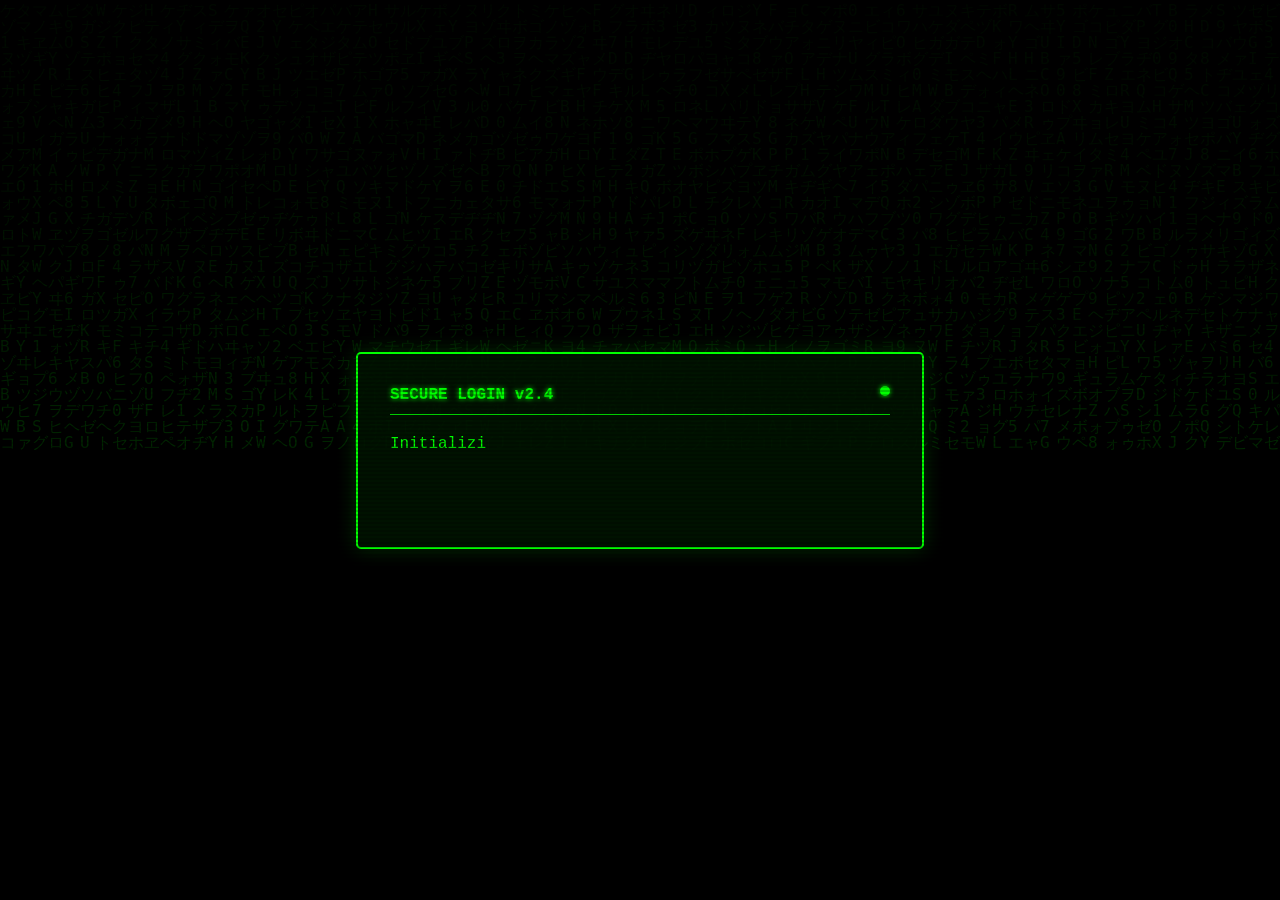
<file: hacker_login.html>
<!DOCTYPE html>
<html lang="en">

<head>
    <meta charset="UTF-8">
    <meta name="viewport" content="width=device-width, initial-scale=1.0">
    <title>SYSTEM ACCESS // LOGIN</title>
    <style>
        :root {
            --terminal-green: #0f0;
            --terminal-glow: #0f0;
            --terminal-bg: #000;
        }

        body {
            margin: 0;
            padding: 0;
            background-color: var(--terminal-bg);
            color: var(--terminal-green);
            font-family: 'Courier New', Courier, monospace;
            overflow: hidden;
            display: flex;
            justify-content: center;
            align-items: center;
            height: 100vh;
        }

        #matrix {
            position: absolute;
            top: 0;
            left: 0;
            width: 100%;
            height: 100%;
            z-index: 0;
            opacity: 0.15;
        }

        .scanline {
            position: fixed;
            top: 0;
            left: 0;
            width: 100%;
            height: 100%;
            background: linear-gradient(to bottom,
                    rgba(255, 255, 255, 0),
                    rgba(255, 255, 255, 0) 50%,
                    rgba(0, 0, 0, 0.2) 50%,
                    rgba(0, 0, 0, 0.2));
            background-size: 100% 4px;
            pointer-events: none;
            z-index: 10;
        }

        .crt-flicker {
            position: fixed;
            top: 0;
            left: 0;
            width: 100%;
            height: 100%;
            background: rgba(18, 16, 16, 0.1);
            opacity: 0;
            z-index: 10;
            pointer-events: none;
            animation: flicker 0.15s infinite;
        }

        @keyframes flicker {
            0% {
                opacity: 0.02;
            }

            50% {
                opacity: 0.05;
            }

            100% {
                opacity: 0.02;
            }
        }

        .terminal-window {
            position: relative;
            z-index: 1;
            width: 500px;
            max-width: 90%;
            background: rgba(0, 20, 0, 0.9);
            border: 2px solid var(--terminal-green);
            box-shadow: 0 0 20px rgba(0, 255, 0, 0.2);
            padding: 2rem;
            border-radius: 5px;
        }

        .terminal-header {
            border-bottom: 1px solid var(--terminal-green);
            padding-bottom: 10px;
            margin-bottom: 20px;
            display: flex;
            justify-content: space-between;
            font-weight: bold;
            text-shadow: 0 0 5px var(--terminal-glow);
        }

        .status-dot {
            width: 10px;
            height: 10px;
            background-color: var(--terminal-green);
            border-radius: 50%;
            display: inline-block;
            box-shadow: 0 0 5px var(--terminal-glow);
            animation: blink 2s infinite;
        }

        @keyframes blink {

            0%,
            100% {
                opacity: 1;
            }

            50% {
                opacity: 0.3;
            }
        }

        .input-group {
            margin-bottom: 20px;
            position: relative;
        }

        .prompt {
            color: var(--terminal-green);
            margin-right: 10px;
            font-weight: bold;
        }

        input[type="text"],
        input[type="password"] {
            background: transparent;
            border: none;
            border-bottom: 1px solid #005500;
            color: var(--terminal-green);
            font-family: 'Courier New', Courier, monospace;
            font-size: 1.1rem;
            width: 100%;
            padding: 5px;
            outline: none;
            transition: border-color 0.3s;
        }

        input[type="text"]:focus,
        input[type="password"]:focus {
            border-bottom: 1px solid var(--terminal-green);
            box-shadow: 0 4px 8px -5px rgba(0, 255, 0, 0.3);
        }

        .login-btn {
            background: transparent;
            color: var(--terminal-green);
            border: 1px solid var(--terminal-green);
            padding: 10px 20px;
            font-family: 'Courier New', Courier, monospace;
            font-weight: bold;
            cursor: pointer;
            width: 100%;
            text-transform: uppercase;
            transition: all 0.3s;
            position: relative;
            overflow: hidden;
        }

        .login-btn:hover {
            background: var(--terminal-green);
            color: black;
            box-shadow: 0 0 20px rgba(0, 255, 0, 0.5);
        }

        .hidden-msg {
            display: none;
            margin-top: 15px;
            color: var(--terminal-green);
            text-align: center;
        }

        .glitch-text {
            position: relative;
        }

        /* Typing cursor effect */
        .typing-effect::after {
            content: '█';
            animation: blink-cursor 1s step-end infinite;
        }

        @keyframes blink-cursor {

            0%,
            100% {
                opacity: 1;
            }

            50% {
                opacity: 0;
            }
        }
    </style>
</head>

<body>
    <div class="scanline"></div>
    <div class="crt-flicker"></div>
    <canvas id="matrix"></canvas>

    <div class="terminal-window">
        <div class="terminal-header">
            <span>SECURE LOGIN v2.4</span>
            <span class="status-dot"></span>
        </div>

        <div id="boot-sequence" style="margin-bottom: 20px; min-height: 60px;">
            <!-- JS will populate this -->
        </div>

        <form id="loginForm" style="display: none;">
            <div class="input-group">
                <div><span class="prompt">></span>ENTER USERNAME:</div>
                <input type="text" id="username" autocomplete="off" required>
            </div>
            <div class="input-group">
                <div><span class="prompt">></span>ENTER PASSWORD:</div>
                <input type="password" id="password" required>
            </div>
            <button type="submit" class="login-btn">
                [ INITIATE CONNECTION ]
            </button>
        </form>

        <div id="access-msg" class="hidden-msg">
            ACCESS GRANTED.<br>REDIRECTING TO MAINFRAME...
        </div>
        <div id="error-msg" class="hidden-msg" style="color: #ff3333; text-shadow: 0 0 5px red;">
            ACCESS DENIED. INVALID CREDENTIALS.
        </div>
    </div>

    <script>
        // Matrix Rain Background
        const canvas = document.getElementById('matrix');
        const ctx = canvas.getContext('2d');

        canvas.width = window.innerWidth;
        canvas.height = window.innerHeight;

        const katakana = 'アァカサタナハマヤャラワガザダバパイィキシチニヒミリヰギジヂビピウゥクスツヌフムユュルグズブヅプエェケセテネヘメレヱゲゼデベペオォコソトノホモヨョロヲゴゾドボポ1234567890ABCDEFGHIJKLMNOPQRSTUVWXYZ';
        const alphabet = katakana.split('');

        const fontSize = 16;
        const columns = canvas.width / fontSize;

        const drops = [];
        for (let x = 0; x < columns; x++) {
            drops[x] = 1;
        }

        function draw() {
            ctx.fillStyle = 'rgba(0, 0, 0, 0.05)';
            ctx.fillRect(0, 0, canvas.width, canvas.height);

            ctx.fillStyle = '#0F0';
            ctx.font = fontSize + 'px monospace';

            for (let i = 0; i < drops.length; i++) {
                const text = alphabet[Math.floor(Math.random() * alphabet.length)];
                ctx.fillText(text, i * fontSize, drops[i] * fontSize);

                if (drops[i] * fontSize > canvas.height && Math.random() > 0.975) {
                    drops[i] = 0;
                }
                drops[i]++;
            }
        }
        setInterval(draw, 33);

        window.addEventListener('resize', () => {
            canvas.width = window.innerWidth;
            canvas.height = window.innerHeight;
        });

        // Boot Sequence Simulation
        const bootText = document.getElementById('boot-sequence');
        const loginForm = document.getElementById('loginForm');
        const lines = [
            "Initializing secure protocol...",
            "Loading encryption modules...",
            "Establishing connection to server...",
            "Connection verified.",
            "Please authenticate."
        ];

        let lineIndex = 0;
        let charIndex = 0;
        let currentLine = document.createElement('div');
        bootText.appendChild(currentLine);

        function typeLine() {
            if (lineIndex < lines.length) {
                if (charIndex < lines[lineIndex].length) {
                    currentLine.textContent += lines[lineIndex].charAt(charIndex);
                    charIndex++;
                    setTimeout(typeLine, Math.random() * 50 + 20);
                } else {
                    currentLine.classList.add('finished');
                    lineIndex++;
                    charIndex = 0;
                    currentLine = document.createElement('div');
                    bootText.appendChild(currentLine);
                    setTimeout(typeLine, 200);
                }
            } else {
                loginForm.style.display = 'block';
                document.getElementById('username').focus();
            }
        }

        setTimeout(typeLine, 500);

        // Login Handler
        loginForm.addEventListener('submit', (e) => {
            e.preventDefault();
            const btn = document.querySelector('.login-btn');
            const originalText = btn.innerText;

            btn.innerText = "AUTHENTICATING...";
            btn.disabled = true;
            btn.style.opacity = "0.7";

            // Simulate network request
            setTimeout(() => {
                const user = document.getElementById('username').value;
                const pass = document.getElementById('password').value;

                // Simple validation for demo
                if (user && pass) {
                    document.getElementById('access-msg').style.display = 'block';
                    document.getElementById('error-msg').style.display = 'none';
                    loginForm.style.display = 'none';
                    bootText.style.display = 'none';

                    // Here you would redirect, e.g.:
                    // window.location.href = 'index.html'; 
                } else {
                    btn.innerText = originalText;
                    btn.disabled = false;
                    btn.style.opacity = "1";
                    document.getElementById('error-msg').style.display = 'block';
                }
            }, 1000);
        });
    </script>
</body>

</html>
</file>
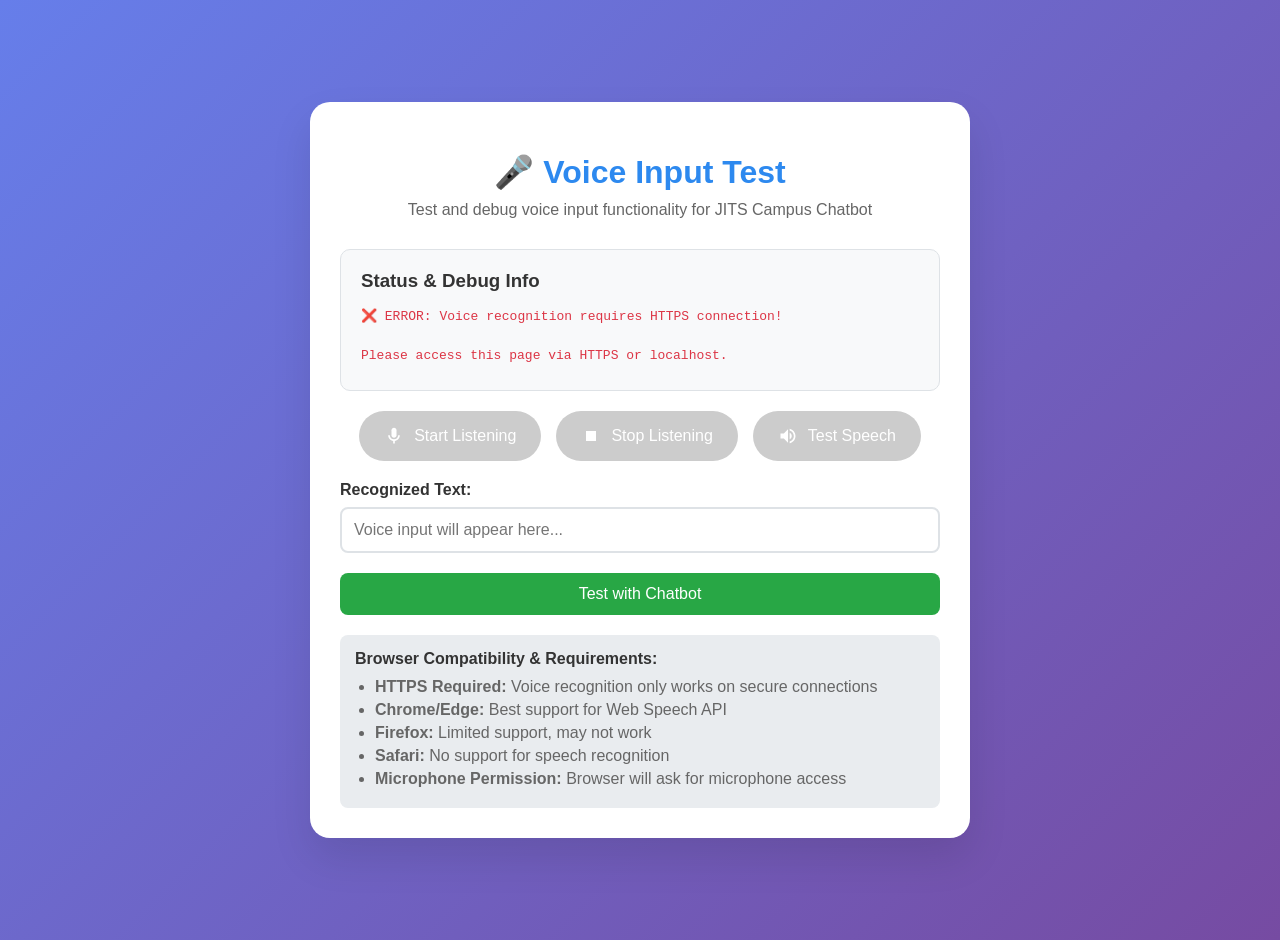
<file: voice-test.html>
<!DOCTYPE html>
<html lang="en">
<head>
    <meta charset="UTF-8">
    <meta name="viewport" content="width=device-width, initial-scale=1.0">
    <title>Voice Input Test - JITS Campus</title>
    <style>
        body {
            font-family: 'Segoe UI', Arial, sans-serif;
            background: linear-gradient(135deg, #667eea 0%, #764ba2 100%);
            margin: 0;
            padding: 20px;
            min-height: 100vh;
            display: flex;
            justify-content: center;
            align-items: center;
        }

        .test-container {
            background: white;
            border-radius: 20px;
            padding: 30px;
            box-shadow: 0 20px 40px rgba(0,0,0,0.1);
            max-width: 600px;
            width: 100%;
        }

        .test-header {
            text-align: center;
            margin-bottom: 30px;
        }

        .test-header h1 {
            color: #2d89ef;
            margin-bottom: 10px;
        }

        .test-header p {
            color: #666;
            margin: 0;
        }

        .voice-controls {
            display: flex;
            gap: 15px;
            margin-bottom: 20px;
            justify-content: center;
            flex-wrap: wrap;
        }

        .voice-btn {
            background: #2d89ef;
            color: white;
            border: none;
            border-radius: 50px;
            padding: 15px 25px;
            font-size: 16px;
            cursor: pointer;
            transition: all 0.3s ease;
            display: flex;
            align-items: center;
            gap: 10px;
            min-width: 150px;
            justify-content: center;
        }

        .voice-btn:hover {
            background: #1b6fc2;
            transform: translateY(-2px);
        }

        .voice-btn:disabled {
            background: #ccc;
            cursor: not-allowed;
            transform: none;
        }

        .voice-btn.listening {
            background: #ff4444;
            animation: pulse 1.5s infinite;
        }

        @keyframes pulse {
            0% { transform: scale(1); }
            50% { transform: scale(1.05); }
            100% { transform: scale(1); }
        }

        .status-display {
            background: #f8f9fa;
            border: 1px solid #dee2e6;
            border-radius: 10px;
            padding: 20px;
            margin-bottom: 20px;
            min-height: 100px;
        }

        .status-display h3 {
            margin: 0 0 15px 0;
            color: #333;
        }

        .status-text {
            color: #666;
            font-family: monospace;
            white-space: pre-wrap;
            line-height: 1.5;
        }

        .input-area {
            margin-bottom: 20px;
        }

        .input-area label {
            display: block;
            margin-bottom: 8px;
            font-weight: bold;
            color: #333;
        }

        .input-area input {
            width: 100%;
            padding: 12px;
            border: 2px solid #dee2e6;
            border-radius: 8px;
            font-size: 16px;
            transition: border-color 0.3s;
            box-sizing: border-box;
        }

        .input-area input:focus {
            outline: none;
            border-color: #2d89ef;
        }

        .test-btn {
            background: #28a745;
            color: white;
            border: none;
            border-radius: 8px;
            padding: 12px 24px;
            font-size: 16px;
            cursor: pointer;
            transition: background 0.3s;
            width: 100%;
        }

        .test-btn:hover {
            background: #218838;
        }

        .browser-info {
            background: #e9ecef;
            border-radius: 8px;
            padding: 15px;
            margin-top: 20px;
        }

        .browser-info h4 {
            margin: 0 0 10px 0;
            color: #333;
        }

        .browser-info ul {
            margin: 0;
            padding-left: 20px;
            color: #666;
        }

        .browser-info li {
            margin-bottom: 5px;
        }

        .error {
            color: #dc3545;
            background: #f8d7da;
            border: 1px solid #f5c6cb;
            border-radius: 5px;
            padding: 10px;
            margin: 10px 0;
        }

        .success {
            color: #155724;
            background: #d4edda;
            border: 1px solid #c3e6cb;
            border-radius: 5px;
            padding: 10px;
            margin: 10px 0;
        }
    </style>
</head>
<body>
    <div class="test-container">
        <div class="test-header">
            <h1>🎤 Voice Input Test</h1>
            <p>Test and debug voice input functionality for JITS Campus Chatbot</p>
        </div>

        <div class="status-display">
            <h3>Status & Debug Info</h3>
            <div id="status-text" class="status-text">Initializing voice recognition...</div>
        </div>

        <div class="voice-controls">
            <button id="start-btn" class="voice-btn">
                <svg viewBox="0 0 24 24" fill="currentColor" width="20" height="20">
                    <path d="M12 14c1.66 0 3-1.34 3-3V5c0-1.66-1.34-3-3-3S9 3.34 9 5v6c0 1.66 1.34 3 3 3z"/>
                    <path d="M17 11c0 2.76-2.24 5-5 5s-5-2.24-5-5H5c0 3.53 2.61 6.43 6 6.92V21h2v-3.08c3.39-.49 6-3.39 6-6.92h-2z"/>
                </svg>
                Start Listening
            </button>
            <button id="stop-btn" class="voice-btn" disabled>
                <svg viewBox="0 0 24 24" fill="currentColor" width="20" height="20">
                    <path d="M6 6h12v12H6z"/>
                </svg>
                Stop Listening
            </button>
            <button id="test-speech-btn" class="voice-btn">
                <svg viewBox="0 0 24 24" fill="currentColor" width="20" height="20">
                    <path d="M3 9v6h4l5 5V4L7 9H3zm13.5 3c0-1.77-1.02-3.29-2.5-4.03v8.05c1.48-.73 2.5-2.25 2.5-4.02zM14 3.23v2.06c2.89.86 5 3.54 5 6.71s-2.11 5.85-5 6.71v2.06c4.01-.91 7-4.49 7-8.77s-2.99-7.86-7-8.77z"/>
                </svg>
                Test Speech
            </button>
        </div>

        <div class="input-area">
            <label for="test-input">Recognized Text:</label>
            <input type="text" id="test-input" placeholder="Voice input will appear here..." readonly>
        </div>

        <button id="test-chatbot-btn" class="test-btn">Test with Chatbot</button>

        <div class="browser-info">
            <h4>Browser Compatibility & Requirements:</h4>
            <ul>
                <li><strong>HTTPS Required:</strong> Voice recognition only works on secure connections</li>
                <li><strong>Chrome/Edge:</strong> Best support for Web Speech API</li>
                <li><strong>Firefox:</strong> Limited support, may not work</li>
                <li><strong>Safari:</strong> No support for speech recognition</li>
                <li><strong>Microphone Permission:</strong> Browser will ask for microphone access</li>
            </ul>
        </div>
    </div>

    <script>
        class VoiceTest {
            constructor() {
                this.recognition = null;
                this.synthesis = window.speechSynthesis;
                this.isListening = false;
                this.statusText = document.getElementById('status-text');
                this.testInput = document.getElementById('test-input');
                this.startBtn = document.getElementById('start-btn');
                this.stopBtn = document.getElementById('stop-btn');
                this.testSpeechBtn = document.getElementById('test-speech-btn');
                this.testChatbotBtn = document.getElementById('test-chatbot-btn');
                
                this.init();
                this.setupEventListeners();
            }

            init() {
                this.updateStatus('Checking browser compatibility...');
                
                // Check if we're on HTTPS
                if (location.protocol !== 'https:' && location.hostname !== 'localhost') {
                    this.updateStatus('❌ ERROR: Voice recognition requires HTTPS connection!\n\nPlease access this page via HTTPS or localhost.', 'error');
                    this.disableButtons();
                    return;
                }

                // Check for speech recognition support
                if (!('webkitSpeechRecognition' in window) && !('SpeechRecognition' in window)) {
                    this.updateStatus('❌ ERROR: Speech recognition not supported in this browser!\n\nSupported browsers:\n• Google Chrome\n• Microsoft Edge\n• Opera\n\nNot supported:\n• Firefox\n• Safari', 'error');
                    this.disableButtons();
                    return;
                }

                // Initialize speech recognition
                try {
                    const SpeechRecognition = window.SpeechRecognition || window.webkitSpeechRecognition;
                    this.recognition = new SpeechRecognition();
                    
                    this.recognition.continuous = false;
                    this.recognition.interimResults = false;
                    this.recognition.lang = 'en-US';
                    this.recognition.maxAlternatives = 1;

                    this.setupRecognitionEvents();
                    this.updateStatus('✅ Voice recognition initialized successfully!\n\nReady to test voice input.\nClick "Start Listening" to begin.', 'success');
                    
                } catch (error) {
                    this.updateStatus(`❌ ERROR: Failed to initialize speech recognition:\n${error.message}`, 'error');
                    this.disableButtons();
                }
            }

            setupRecognitionEvents() {
                this.recognition.onstart = () => {
                    this.isListening = true;
                    this.updateStatus('🎤 Listening... Speak now!\n\nSay something like:\n• "What are the exam dates?"\n• "Tell me about fees"\n• "Show academic calendar"', 'success');
                    this.updateButtons();
                };

                this.recognition.onresult = (event) => {
                    const transcript = event.results[0][0].transcript;
                    this.testInput.value = transcript;
                    this.updateStatus(`✅ Recognized: "${transcript}"\n\nConfidence: ${(event.results[0][0].confidence * 100).toFixed(1)}%`, 'success');
                };

                this.recognition.onerror = (event) => {
                    this.isListening = false;
                    let errorMessage = '❌ Speech recognition error:\n';
                    
                    switch(event.error) {
                        case 'no-speech':
                            errorMessage += 'No speech detected. Please try again.';
                            break;
                        case 'audio-capture':
                            errorMessage += 'No microphone found. Please check your microphone.';
                            break;
                        case 'not-allowed':
                            errorMessage += 'Microphone permission denied. Please allow microphone access.';
                            break;
                        case 'network':
                            errorMessage += 'Network error. Please check your internet connection.';
                            break;
                        default:
                            errorMessage += event.error;
                    }
                    
                    this.updateStatus(errorMessage, 'error');
                    this.updateButtons();
                };

                this.recognition.onend = () => {
                    this.isListening = false;
                    this.updateStatus('🛑 Listening stopped.\n\nClick "Start Listening" to try again.', 'success');
                    this.updateButtons();
                };
            }

            setupEventListeners() {
                this.startBtn.addEventListener('click', () => this.startListening());
                this.stopBtn.addEventListener('click', () => this.stopListening());
                this.testSpeechBtn.addEventListener('click', () => this.testSpeechOutput());
                this.testChatbotBtn.addEventListener('click', () => this.testWithChatbot());
            }

            startListening() {
                if (this.recognition) {
                    try {
                        this.recognition.start();
                    } catch (error) {
                        this.updateStatus(`❌ Error starting recognition: ${error.message}`, 'error');
                    }
                }
            }

            stopListening() {
                if (this.recognition && this.isListening) {
                    this.recognition.stop();
                }
            }

            testSpeechOutput() {
                const testText = "Hello! This is a test of the speech synthesis feature. Voice input is working correctly.";
                
                if (this.synthesis) {
                    const utterance = new SpeechSynthesisUtterance(testText);
                    utterance.rate = 0.9;
                    utterance.pitch = 1;
                    
                    utterance.onstart = () => {
                        this.updateStatus('🔊 Speaking test message...', 'success');
                    };
                    
                    utterance.onend = () => {
                        this.updateStatus('✅ Speech synthesis test completed!\n\nVoice output is working correctly.', 'success');
                    };
                    
                    this.synthesis.speak(utterance);
                } else {
                    this.updateStatus('❌ Speech synthesis not supported in this browser.', 'error');
                }
            }

            testWithChatbot() {
                const recognizedText = this.testInput.value.trim();
                if (!recognizedText) {
                    this.updateStatus('❌ No text to test! Please use voice input first.', 'error');
                    return;
                }

                // Simulate chatbot response
                this.updateStatus(`🤖 Testing with chatbot...\n\nUser: "${recognizedText}"\n\nProcessing...`, 'success');
                
                setTimeout(() => {
                    let response = "I understand you said: " + recognizedText + "\n\nThis would be processed by the chatbot.";
                    this.updateStatus(`🤖 Chatbot Response:\n\n${response}`, 'success');
                }, 2000);
            }

            updateStatus(message, type = 'info') {
                this.statusText.textContent = message;
                this.statusText.className = 'status-text';
                
                if (type === 'error') {
                    this.statusText.style.color = '#dc3545';
                } else if (type === 'success') {
                    this.statusText.style.color = '#155724';
                } else {
                    this.statusText.style.color = '#666';
                }
            }

            updateButtons() {
                if (this.isListening) {
                    this.startBtn.disabled = true;
                    this.startBtn.classList.add('listening');
                    this.stopBtn.disabled = false;
                } else {
                    this.startBtn.disabled = false;
                    this.startBtn.classList.remove('listening');
                    this.stopBtn.disabled = true;
                }
            }

            disableButtons() {
                this.startBtn.disabled = true;
                this.stopBtn.disabled = true;
                this.testSpeechBtn.disabled = true;
                this.testChatbotBtn.disabled = true;
            }
        }

        // Initialize when page loads
        document.addEventListener('DOMContentLoaded', () => {
            new VoiceTest();
        });
    </script>
</body>
</html>
</file>
